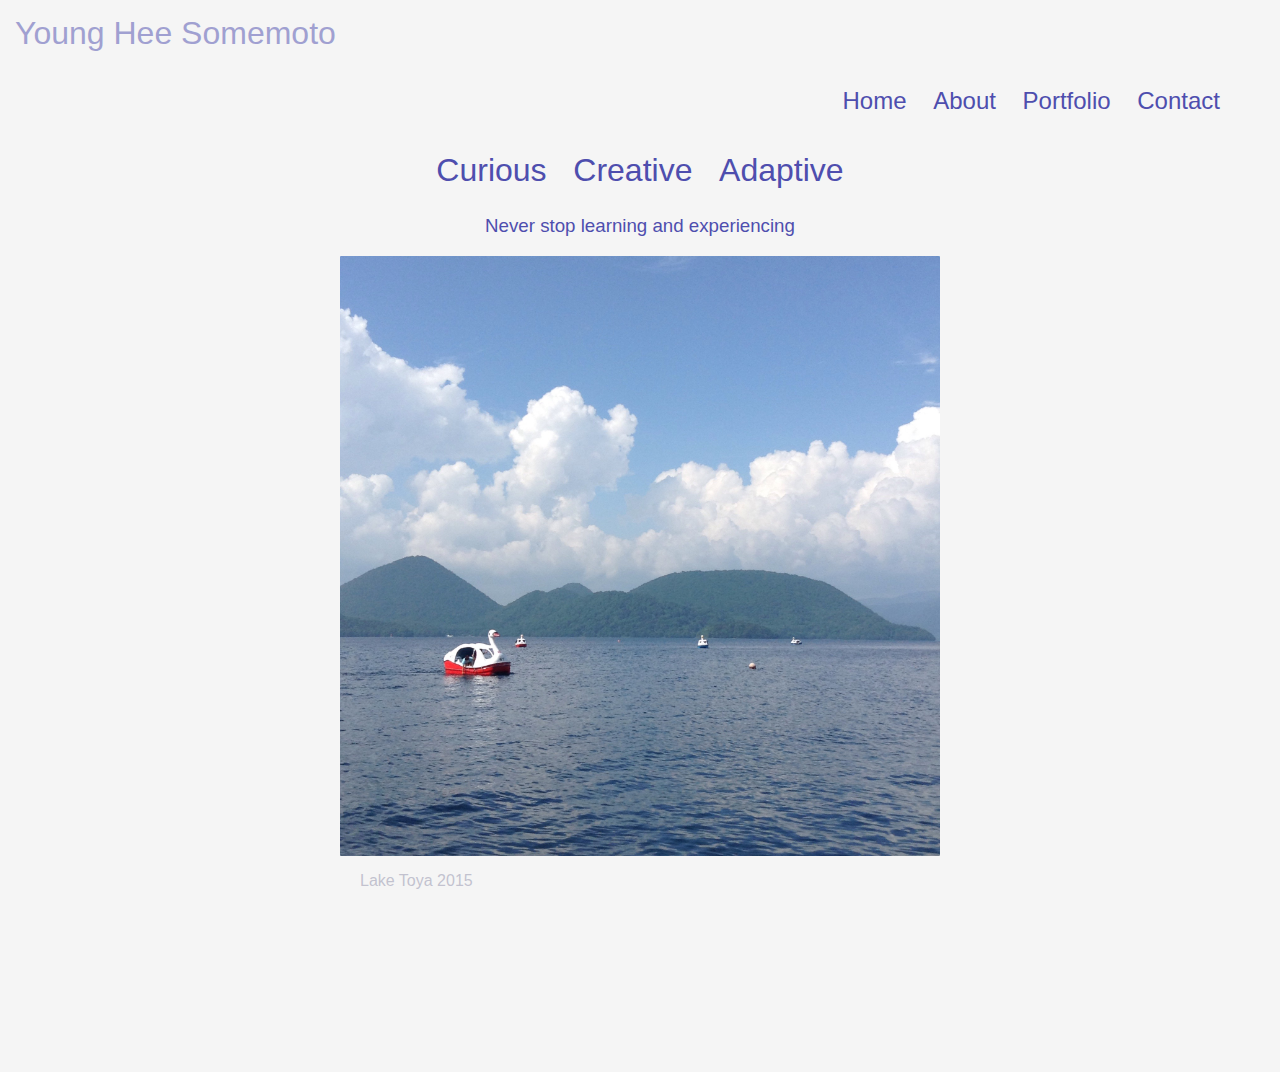
<file: index.html>
<!DOCTYPE html>
<html lang="en">

<head>
    <meta charset="UTF-8">
    <meta name="viewport" content="width=device-width, initial-scale=1.0">
    <title>My Personal Website</title>
    <link rel="stylesheet" href="style.css">
    <script src="javascript.js"></script>
</head>

<body>
    <h1>Young Hee Somemoto</h1>
    <nav class="stickynav">
        <a href="index.html">Home</a>
        <a href="about.html">About</a>
        <a href="portfolio.html">Portfolio</a>
        <a href="contact.html">Contact</a>
    </nav>
    <section>
        <h2 style="font-size: xx-large;">
            <center>Curious&nbsp;&nbsp;&nbsp;Creative&nbsp;&nbsp;&nbsp;Adaptive </center>
        </h2>
        <center><h3>Never stop learning and experiencing</h3></center>
    </section>

    <div class="home">
        <div class="container">
            <div class="img-container">
                <img src="swanLake.JPG" alt="swan boat on lake" class="swanLake">
            </div>
            <footer>
                <p style="opacity: 30%;">Lake Toya 2015</p>
            </footer>
        </div>
    </div>
    <footer>

    </footer>
</body>

</html>
</file>
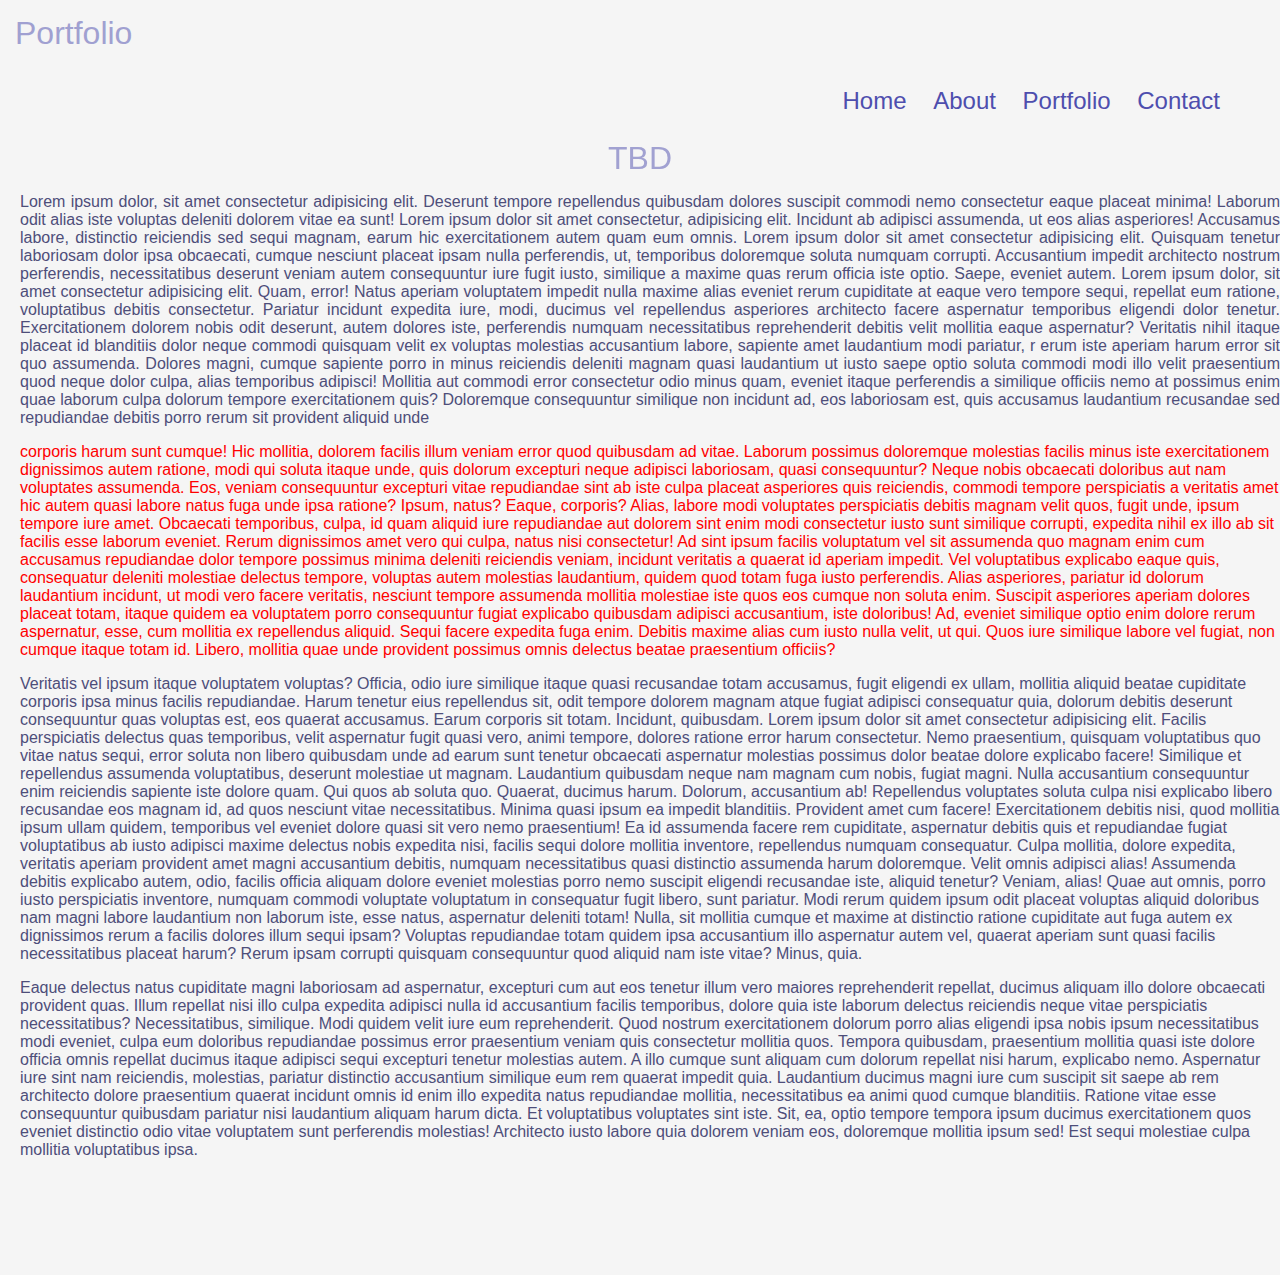
<file: portfolio.html>
<!DOCTYPE html>
<html lang="en">

<head>
    <meta charset="UTF-8">
    <meta name="viewport" content="width=device-width, initial-scale=1.0">
    <title>Portfolio</title>
    <link rel="stylesheet" href="style.css">
    <script src="javascript.js"></script>
</head>

<body>
    <h1>Portfolio</h1>
    <nav class="stickynav">
        <a href="index.html">Home</a>
        <a href="about.html">About</a>
        <a href="portfolio.html">Portfolio</a>
        <a href="contact.html">Contact</a>
    </nav>
    <center><h1>TBD</h1></center>
    <p style="text-align: justify;">Lorem ipsum dolor, sit amet consectetur adipisicing elit. Deserunt tempore
        repellendus quibusdam dolores suscipit commodi nemo consectetur eaque placeat minima! Laborum odit alias iste
        voluptas deleniti dolorem vitae ea sunt!
        Lorem ipsum dolor sit amet consectetur, adipisicing elit. Incidunt ab adipisci assumenda, ut eos alias
        asperiores! Accusamus labore, distinctio reiciendis sed sequi magnam,
        earum hic exercitationem autem quam eum omnis. Lorem ipsum dolor sit amet consectetur adipisicing elit. Quisquam
        tenetur laboriosam dolor ipsa obcaecati, cumque nesciunt placeat ipsam nulla perferendis, ut,
        temporibus doloremque soluta numquam corrupti. Accusantium impedit architecto nostrum perferendis,
        necessitatibus deserunt veniam autem consequuntur iure fugit iusto,
        similique a maxime quas rerum officia iste optio. Saepe, eveniet autem. Lorem ipsum dolor, sit amet consectetur
        adipisicing elit. Quam, error! Natus aperiam voluptatem impedit nulla maxime alias
        eveniet rerum cupiditate at eaque vero tempore sequi, repellat eum ratione, voluptatibus debitis consectetur.
        Pariatur incidunt expedita iure, modi, ducimus vel
        repellendus asperiores architecto facere aspernatur temporibus eligendi dolor tenetur. Exercitationem dolorem
        nobis odit deserunt, autem dolores iste, perferendis numquam necessitatibus reprehenderit debitis velit mollitia
        eaque aspernatur? Veritatis nihil itaque placeat id blanditiis dolor neque commodi quisquam velit ex voluptas
        molestias accusantium labore, sapiente amet laudantium modi pariatur, r
        erum iste aperiam harum error sit quo assumenda. Dolores magni, cumque sapiente porro in minus reiciendis
        deleniti magnam quasi laudantium ut iusto saepe optio soluta commodi modi illo velit praesentium quod
        neque dolor culpa, alias temporibus adipisci! Mollitia aut commodi error consectetur odio minus quam, eveniet
        itaque perferendis a similique officiis nemo at possimus
        enim quae laborum culpa dolorum tempore exercitationem quis? Doloremque consequuntur similique non incidunt ad,
        eos laboriosam est, quis accusamus laudantium recusandae sed
        repudiandae debitis porro rerum sit provident aliquid unde </p>

    <p>corporis harum sunt cumque! Hic mollitia, dolorem facilis illum veniam error quod quibusdam ad vitae. Laborum
        possimus doloremque molestias facilis
        minus iste exercitationem dignissimos autem ratione, modi qui soluta itaque unde, quis dolorum excepturi neque
        adipisci laboriosam, quasi consequuntur? Neque nobis obcaecati doloribus aut nam
        voluptates assumenda. Eos, veniam consequuntur excepturi vitae repudiandae sint ab iste culpa placeat asperiores
        quis reiciendis, commodi tempore perspiciatis a veritatis amet hic autem quasi labore natus
        fuga unde ipsa ratione? Ipsum, natus? Eaque, corporis? Alias,
        labore modi voluptates perspiciatis debitis magnam velit quos, fugit unde, ipsum
        tempore iure amet. Obcaecati temporibus, culpa, id quam aliquid iure repudiandae aut dolorem sint enim modi
        consectetur iusto sunt similique corrupti,
        expedita nihil ex illo ab sit facilis esse laborum eveniet. Rerum dignissimos amet vero qui culpa, natus nisi
        consectetur!
        Ad sint ipsum facilis voluptatum vel sit assumenda quo magnam enim cum accusamus repudiandae dolor tempore
        possimus minima deleniti reiciendis veniam,
        incidunt veritatis a quaerat id aperiam impedit. Vel voluptatibus explicabo eaque quis, consequatur deleniti
        molestiae delectus tempore, voluptas autem
        molestias laudantium, quidem quod totam fuga iusto perferendis. Alias asperiores, pariatur id dolorum laudantium
        incidunt, ut modi vero facere veritatis,
        nesciunt tempore assumenda mollitia molestiae iste quos eos cumque non soluta enim. Suscipit asperiores aperiam
        dolores placeat totam, itaque quidem ea voluptatem porro consequuntur fugiat explicabo quibusdam adipisci
        accusantium, iste doloribus! Ad, eveniet similique
        optio enim dolore rerum aspernatur, esse, cum mollitia ex repellendus aliquid. Sequi facere expedita fuga enim.
        Debitis maxime alias cum iusto nulla velit, ut qui. Quos iure similique labore vel fugiat, non cumque itaque
        totam id. Libero, mollitia quae unde provident
        possimus omnis delectus beatae praesentium officiis?</p>
    <p>Veritatis
        vel ipsum itaque voluptatem voluptas? Officia, odio iure similique itaque quasi recusandae totam accusamus,
        fugit eligendi ex ullam, mollitia aliquid beatae
        cupiditate corporis ipsa minus facilis repudiandae. Harum tenetur eius repellendus sit, odit tempore dolorem
        magnam atque
        fugiat adipisci consequatur quia, dolorum debitis deserunt consequuntur quas voluptas est, eos quaerat
        accusamus. Earum corporis sit totam. Incidunt, quibusdam.
        Lorem ipsum dolor sit amet consectetur adipisicing elit. Facilis perspiciatis delectus quas temporibus, velit
        aspernatur fugit quasi vero, animi tempore, dolores ratione error harum
        consectetur. Nemo praesentium, quisquam voluptatibus quo vitae natus sequi, error soluta non libero quibusdam
        unde ad earum sunt tenetur obcaecati aspernatur molestias possimus dolor
        beatae dolore explicabo facere! Similique et repellendus assumenda voluptatibus, deserunt molestiae ut magnam.
        Laudantium quibusdam neque nam magnam cum nobis, fugiat magni. Nulla accusantium
        consequuntur enim reiciendis sapiente iste dolore quam. Qui quos ab soluta quo. Quaerat, ducimus harum. Dolorum,
        accusantium ab! Repellendus voluptates soluta culpa nisi explicabo libero
        recusandae eos magnam id, ad quos nesciunt vitae necessitatibus. Minima quasi ipsum ea impedit blanditiis.
        Provident amet cum facere! Exercitationem debitis nisi, quod mollitia ipsum
        ullam quidem, temporibus vel eveniet dolore quasi sit vero nemo praesentium! Ea id assumenda facere rem
        cupiditate, aspernatur debitis quis et repudiandae fugiat voluptatibus ab
        iusto adipisci maxime delectus nobis expedita nisi, facilis sequi dolore mollitia inventore, repellendus numquam
        consequatur. Culpa mollitia, dolore expedita, veritatis aperiam provident
        amet magni accusantium debitis, numquam necessitatibus quasi distinctio assumenda harum doloremque. Velit omnis
        adipisci alias! Assumenda debitis explicabo autem, odio, facilis officia
        aliquam dolore eveniet molestias porro nemo suscipit eligendi recusandae iste, aliquid tenetur? Veniam, alias!
        Quae aut omnis, porro iusto perspiciatis inventore, numquam commodi voluptate
        voluptatum in consequatur fugit libero, sunt pariatur. Modi rerum quidem ipsum odit placeat voluptas aliquid
        doloribus nam magni labore laudantium non laborum iste, esse natus, aspernatur deleniti
        totam! Nulla, sit mollitia cumque et maxime at distinctio ratione cupiditate aut fuga autem ex dignissimos rerum
        a facilis dolores illum sequi ipsam? Voluptas repudiandae totam quidem ipsa
        accusantium illo aspernatur autem vel, quaerat aperiam sunt quasi facilis necessitatibus placeat harum? Rerum
        ipsam corrupti quisquam consequuntur quod aliquid nam iste vitae? Minus, quia. </p>
    <p>Eaque delectus natus cupiditate magni laboriosam ad aspernatur, excepturi cum aut eos tenetur illum vero maiores
        reprehenderit repellat, ducimus aliquam illo dolore obcaecati provident quas.
        Illum repellat nisi illo culpa expedita adipisci nulla id accusantium facilis temporibus, dolore quia iste
        laborum delectus reiciendis neque vitae perspiciatis necessitatibus? Necessitatibus,
        similique. Modi quidem velit iure eum reprehenderit. Quod nostrum exercitationem dolorum porro alias eligendi
        ipsa nobis ipsum necessitatibus modi eveniet, culpa eum doloribus repudiandae possimus
        error praesentium veniam quis consectetur mollitia quos. Tempora quibusdam, praesentium mollitia quasi iste
        dolore officia omnis repellat ducimus itaque adipisci sequi excepturi tenetur molestias
        autem. A illo cumque sunt aliquam cum dolorum repellat nisi harum, explicabo nemo. Aspernatur iure sint nam
        reiciendis, molestias, pariatur distinctio accusantium similique eum rem quaerat impedit
        quia. Laudantium ducimus magni iure cum suscipit sit saepe ab rem architecto dolore praesentium quaerat incidunt
        omnis id enim illo expedita natus repudiandae mollitia, necessitatibus ea animi
        quod cumque blanditiis. Ratione vitae esse consequuntur quibusdam pariatur nisi laudantium aliquam harum dicta.
        Et voluptatibus voluptates sint iste. Sit, ea, optio tempore tempora ipsum ducimus
        exercitationem quos eveniet distinctio odio vitae voluptatem sunt perferendis molestias!
        Architecto iusto labore quia dolorem veniam eos, doloremque mollitia ipsum sed! Est sequi molestiae culpa
        mollitia voluptatibus ipsa.
    </p>
    </p>
    <footer>

    </footer>
</body>

</html>
</file>
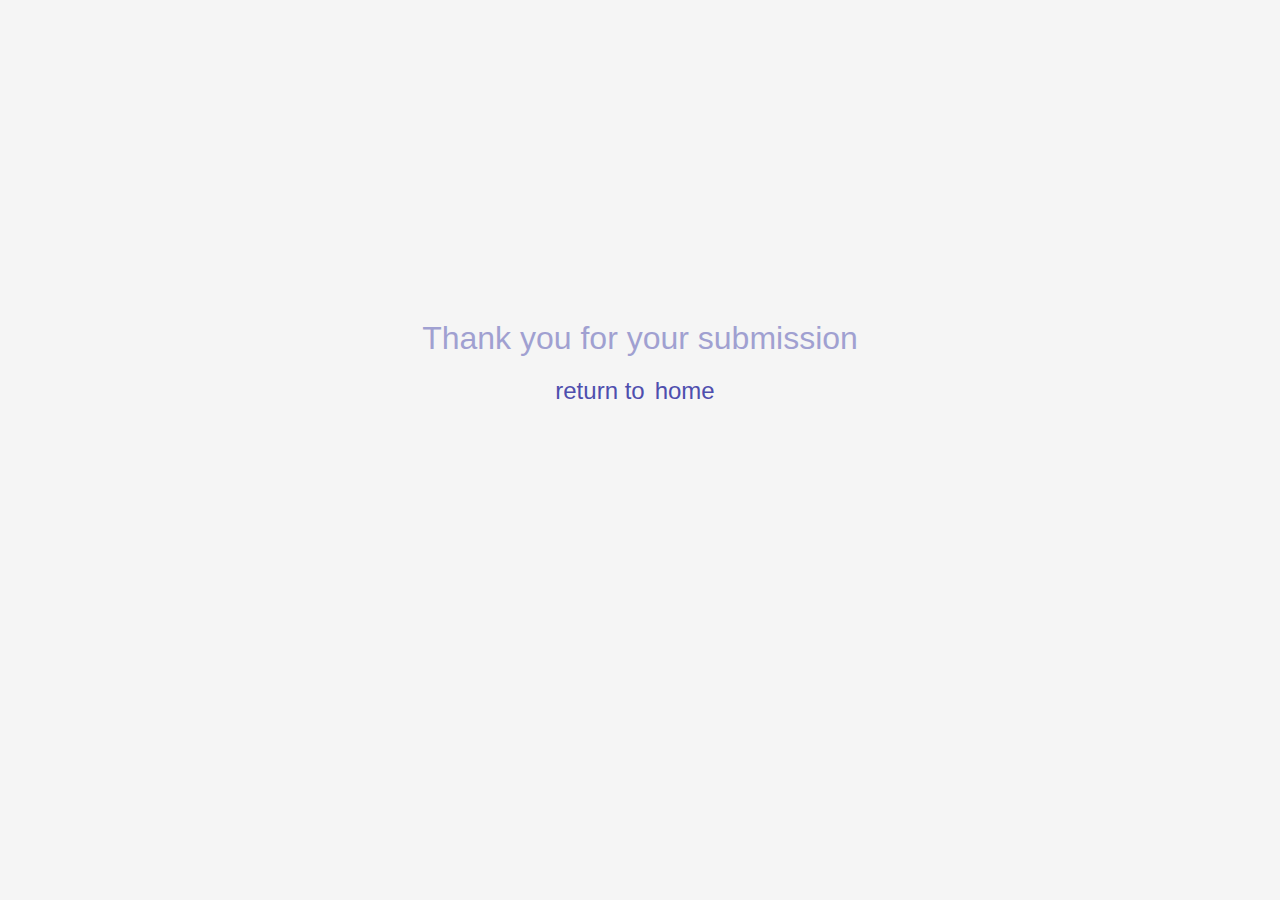
<file: success.html>
<!DOCTYPE html>
<html lang="en">
<head>
    <meta charset="UTF-8">
    <meta name="viewport" content="width=device-width, initial-scale=1.0">
    <title>Document</title>
    <link rel="stylesheet" href="style.css">
    <script src="javascript.js"></script>
</head>
<body>
    <center> <h1>Thank you for your submission</h1>
    <h2>return to<a href="index.html">home</a></h2></center>
    <style>
        h1{
            margin-top: 20rem;
        }
    </style>
   
</body>
</html>
</file>
<file: style.css>
.stickynav {
  position: sticky;
  top: 10px;
  background-color: whitesmoke;
  text-align: right;
  font-size: x-large;
  font-family: Arial, Helvetica, sans-serif; 
  padding: 20px 50px 10px;
}

/* nav links hover color */
a {
  text-decoration: none;
  color: rgb(78, 78, 174);
  padding: 10px;
}

a:hover {
  color: blueviolet;
}

body {
  background-color: whitesmoke !important;
}

h1 {
  color: rgb(78, 78, 174);
  margin: 15px;
  font-weight: 100;
  font-family: Arial, Helvetica, sans-serif;
  opacity: 50%;
}

h2,
h3 {
  color: rgb(78, 78, 174);
  font-family: Arial, Helvetica, sans-serif;
  font-weight: 100;
}

footer {
  background-color: whitesmoke;
  position: relative;
  width: 100%;
  height: 100px;
  bottom: 0;
}

/* index/home */
.home {
  min-height: 10vh;
  display: flex;
  align-items: center;
  justify-content: center;
}

/* image hover effect */
.swanLake:hover {
  position: relative;
  transform: scale(1.5);
}

.swanLake {
  transition: all 0.5s ease-in-out;
}

/* index image boarder conatiner */
.img-container {
  max-width: 600px;
  height: 600px;
  border-radius: 1px;
  overflow: hidden;
  position: relative;
  box-sizing: inherit;
}

.img-container img {
  width: 100%;
  display: block;
}
/* portfolio */

p:nth-of-type(2){
  color: red;
}

/* about */

.slides-container {
  box-sizing: border-box;
}

body {
  max-width: 1440px;
  margin: auto;
}

.slider-wrapper {
  margin: auto;
  margin-top: 5rem;
  width: 60%;
  position: relative;
  overflow: hidden;
}

.slides-container {
  height: 600px;
  width: 600px;
  display: flex;
  overflow: scroll;
  scroll-behavior: smooth;
  list-style: none;
  margin: auto;
  padding: 0;
}

.slide-arrow {
  position: absolute;
  display: flex;
  top: 0;
  bottom: 0;
  margin: auto;
  height: 4rem;
  background-color: whitesmoke;
  border: none;
  width: 2rem;
  font-size: 3rem;
  padding: 0;
  cursor: pointer;
  opacity: 0.5;
  transition: opacity 100ms;
}

.slide-arrow:hover,
.slide-arrow:focus {
  opacity: 1;
}

#slide-arrow-prev {
  left: 0;
  padding-left: 0.25rem;
  border-radius: 0 2rem 2rem 0;
}

#slide-arrow-next {
  right: 0;
  padding-left: 0.75rem;
  border-radius: 2rem 0 0 2rem;
}

.slide {
  width: 100%;
  height: 100%;
  flex: 1 0 100%;
}


article {
  margin-right: auto;
  margin-left: auto;
  width: 60%;
  text-wrap: pretty;
  font-size: x-large;
  color: rgb(78, 78, 122);
}

.wrap {
  float: left;
  margin: 5px;
}

/* contact */
p,
.nameBox,
.textBox {
  margin-left: 20px;
  color: rgb(78, 78, 122);
  font-family: Arial, Helvetica, sans-serif;
}

.textBox,
.nameBox {
  display: grid;
  width: 500px;
  margin-left: 20px;
  margin-top: 20px;
}

.message {
  height: 100px;
}
</file>
